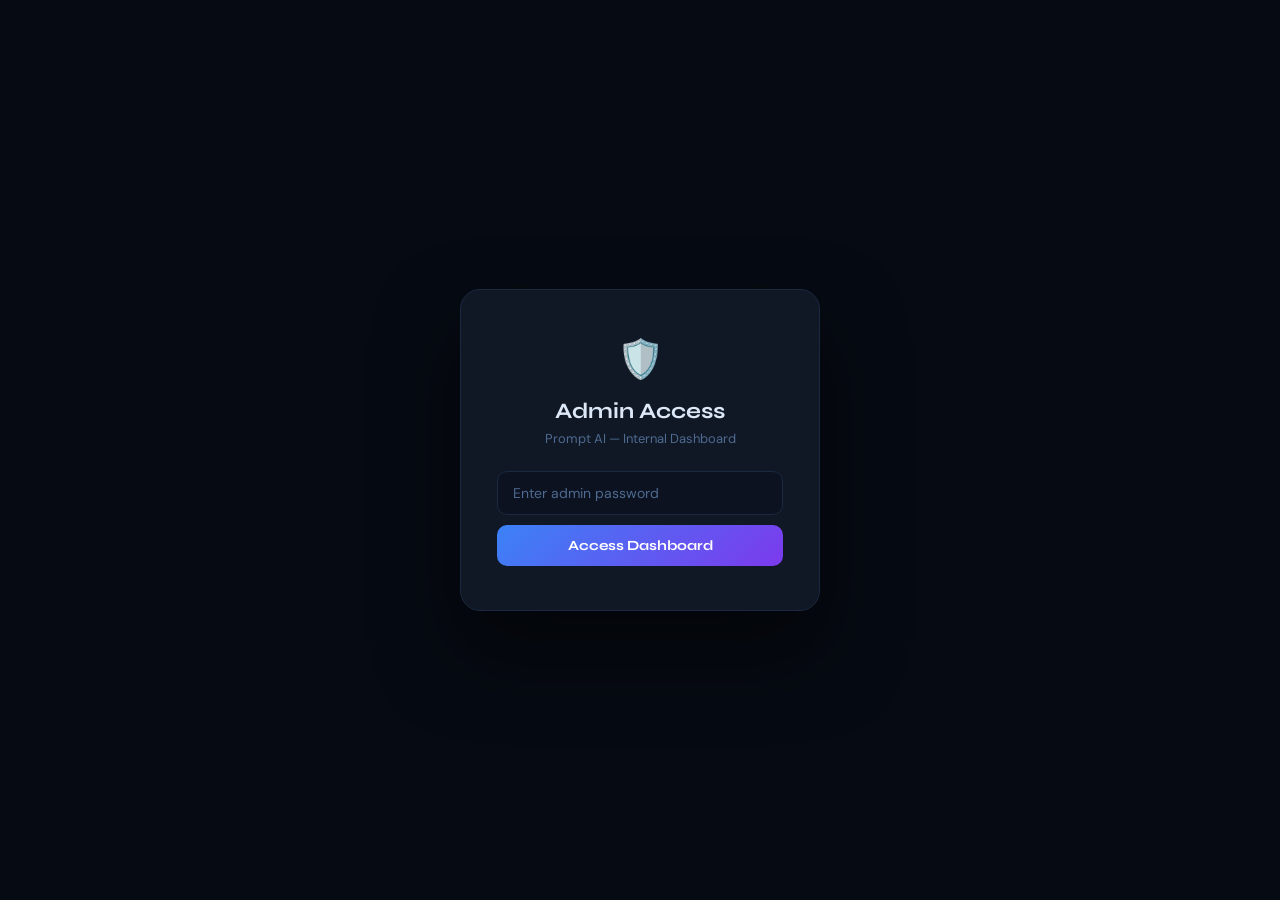
<file: admin.html>
<!doctype html>
<html lang="en">
  <head>
    <meta charset="UTF-8" />
    <meta name="viewport" content="width=device-width, initial-scale=1.0" />
    <title>Prompt AI — Admin</title>
    <link rel="stylesheet" href="admin-styles.css" />
  </head>
  <body>
    <div id="loginPage">
      <div class="login-wrap">
        <div class="login-card">
          <div class="login-icon">🛡️</div>
          <div class="login-title">Admin Access</div>
          <div class="login-sub">Prompt AI — Internal Dashboard</div>
          <input
            type="password"
            id="adminPass"
            placeholder="Enter admin password"
            onkeydown="if (event.key === 'Enter') adminLogin();"
          />
          <button class="btn-login" onclick="adminLogin()">
            Access Dashboard
          </button>
          <div class="login-err" id="loginErr">Incorrect password.</div>
        </div>
      </div>
    </div>

    <div id="adminPanel" style="display: none">
      <div class="admin-wrap">
        <div class="sidebar">
          <div class="sidebar-logo">
            <div class="logo-icon">⚡</div>
            <span class="logo-label">Admin</span>
          </div>
          <div class="sidebar-section">Overview</div>
          <div
            class="nav-item active"
            id="nav-overview"
            onclick="showView('overview')"
          >
            <svg
              width="15"
              height="15"
              viewBox="0 0 24 24"
              fill="none"
              stroke="currentColor"
              stroke-width="2"
            >
              <rect x="3" y="3" width="7" height="7" />
              <rect x="14" y="3" width="7" height="7" />
              <rect x="3" y="14" width="7" height="7" />
              <rect x="14" y="14" width="7" height="7" />
            </svg>
            <span>Dashboard</span>
          </div>
          <div
            class="nav-item"
            id="nav-activity"
            onclick="showView('activity')"
          >
            <svg
              width="15"
              height="15"
              viewBox="0 0 24 24"
              fill="none"
              stroke="currentColor"
              stroke-width="2"
            >
              <polyline points="22 12 18 12 15 21 9 3 6 12 2 12" />
            </svg>
            <span>Activity</span>
          </div>
          <div class="sidebar-section" style="margin-top: 14px">Users</div>
          <div class="nav-item" id="nav-users" onclick="showView('users')">
            <svg
              width="15"
              height="15"
              viewBox="0 0 24 24"
              fill="none"
              stroke="currentColor"
              stroke-width="2"
            >
              <path d="M17 21v-2a4 4 0 00-4-4H5a4 4 0 00-4 4v2" />
              <circle cx="9" cy="7" r="4" />
              <path d="M23 21v-2a4 4 0 00-3-3.87M16 3.13a4 4 0 010 7.75" />
            </svg>
            <span>Accounts</span>
          </div>
          <div
            class="nav-item"
            id="nav-waitlist"
            onclick="showView('waitlist')"
          >
            <svg
              width="15"
              height="15"
              viewBox="0 0 24 24"
              fill="none"
              stroke="currentColor"
              stroke-width="2"
            >
              <path
                d="M4 4h16c1.1 0 2 .9 2 2v12c0 1.1-.9 2-2 2H4c-1.1 0-2-.9-2-2V6c0-1.1.9-2 2-2z"
              />
              <polyline points="22,6 12,13 2,6" />
            </svg>
            <span>Waitlist</span>
          </div>
          <div class="sidebar-bottom">
            <button class="logout-btn" onclick="adminLogout()">Sign Out</button>
          </div>
        </div>

        <div class="main">
          <!-- DASHBOARD -->
          <div class="view active" id="view-overview">
            <div class="page-header">
              <div>
                <div class="page-title">Dashboard</div>
                <div class="page-sub" id="lastUpdated">Loading...</div>
              </div>
              <button class="refresh-btn" onclick="loadData()">
                <svg
                  width="12"
                  height="12"
                  viewBox="0 0 24 24"
                  fill="none"
                  stroke="currentColor"
                  stroke-width="2"
                >
                  <polyline points="23 4 23 10 17 10" />
                  <polyline points="1 20 1 14 7 14" />
                  <path
                    d="M3.51 9a9 9 0 0114.85-3.36L23 10M1 14l4.64 4.36A9 9 0 0020.49 15"
                  />
                </svg>
                Refresh
              </button>
            </div>
            <div class="stats-grid">
              <div class="stat-card blue">
                <div class="stat-label">Total Users</div>
                <div class="stat-value" id="statUsers">—</div>
                <div class="stat-sub">Registered accounts</div>
              </div>
              <div class="stat-card yellow">
                <div class="stat-label">Waitlist</div>
                <div class="stat-value" id="statWaitlist">—</div>
                <div class="stat-sub">Awaiting launch</div>
              </div>
              <div class="stat-card green">
                <div class="stat-label">Total Prompts</div>
                <div class="stat-value" id="statGen">—</div>
                <div class="stat-sub">All time</div>
              </div>
              <div class="stat-card purple">
                <div class="stat-label">Today</div>
                <div class="stat-value" id="statToday">—</div>
                <div class="stat-sub">Generations today</div>
              </div>
            </div>
            <div class="section">
              <div class="section-header">
                <span class="section-title">Top Categories</span>
              </div>
              <div id="catTable">
                <div class="empty-state">
                  <div class="empty-icon">📊</div>
                  No data yet
                </div>
              </div>
            </div>
            <div class="section">
              <div class="section-header">
                <span class="section-title">Recent Sign-ups</span
                ><span class="badge blue" id="recentCount">0</span>
              </div>
              <div id="recentSignups">
                <div class="empty-state">
                  <div class="empty-icon">👤</div>
                  No sign-ups yet
                </div>
              </div>
            </div>
          </div>

          <!-- ACTIVITY -->
          <div class="view" id="view-activity">
            <div class="page-header">
              <div>
                <div class="page-title">Activity Feed</div>
                <div class="page-sub">Live log from Supabase</div>
              </div>
              <button class="refresh-btn" onclick="loadData()">
                <svg
                  width="12"
                  height="12"
                  viewBox="0 0 24 24"
                  fill="none"
                  stroke="currentColor"
                  stroke-width="2"
                >
                  <polyline points="23 4 23 10 17 10" />
                  <polyline points="1 20 1 14 7 14" />
                  <path
                    d="M3.51 9a9 9 0 0114.85-3.36L23 10M1 14l4.64 4.36A9 9 0 0020.49 15"
                  /></svg
                >Refresh
              </button>
            </div>
            <div class="section">
              <div class="section-header">
                <span class="section-title">Events</span
                ><span class="badge blue" id="eventsCount">0</span>
              </div>
              <div id="activityFeed">
                <div class="empty-state">
                  <div class="empty-icon">📡</div>
                  No events yet
                </div>
              </div>
            </div>
          </div>

          <!-- USERS -->
          <div class="view" id="view-users">
            <div class="page-header">
              <div>
                <div class="page-title">Registered Users</div>
                <div class="page-sub">Everyone who has signed up</div>
              </div>
              <button class="refresh-btn" onclick="loadData()">
                <svg
                  width="12"
                  height="12"
                  viewBox="0 0 24 24"
                  fill="none"
                  stroke="currentColor"
                  stroke-width="2"
                >
                  <polyline points="23 4 23 10 17 10" />
                  <polyline points="1 20 1 14 7 14" />
                  <path
                    d="M3.51 9a9 9 0 0114.85-3.36L23 10M1 14l4.64 4.36A9 9 0 0020.49 15"
                  /></svg
                >Refresh
              </button>
            </div>
            <div class="section">
              <div class="section-header">
                <span class="section-title">Accounts</span
                ><span class="badge blue" id="usersCount">0</span>
              </div>
              <div class="table-wrap">
                <table>
                  <thead>
                    <tr>
                      <th>Name</th>
                      <th>Email</th>
                      <th>Provider</th>
                      <th>Joined</th>
                    </tr>
                  </thead>
                  <tbody id="usersBody">
                    <tr>
                      <td colspan="4">
                        <div class="empty-state">
                          <div class="empty-icon">👤</div>
                          No users yet
                        </div>
                      </td>
                    </tr>
                  </tbody>
                </table>
              </div>
            </div>
          </div>

          <!-- WAITLIST -->
          <div class="view" id="view-waitlist">
            <div class="page-header">
              <div>
                <div class="page-title">Waitlist</div>
                <div class="page-sub">People waiting for Prompt AI Pro</div>
              </div>
              <button class="refresh-btn" onclick="loadData()">
                <svg
                  width="12"
                  height="12"
                  viewBox="0 0 24 24"
                  fill="none"
                  stroke="currentColor"
                  stroke-width="2"
                >
                  <polyline points="23 4 23 10 17 10" />
                  <polyline points="1 20 1 14 7 14" />
                  <path
                    d="M3.51 9a9 9 0 0114.85-3.36L23 10M1 14l4.64 4.36A9 9 0 0020.49 15"
                  /></svg
                >Refresh
              </button>
            </div>
            <div class="section">
              <div class="section-header">
                <span class="section-title">Entries</span
                ><span class="badge yellow" id="waitlistCount">0</span>
              </div>
              <div class="table-wrap">
                <table>
                  <thead>
                    <tr>
                      <th>Email</th>
                      <th>WhatsApp</th>
                      <th>Signed Up</th>
                      <th>Status</th>
                    </tr>
                  </thead>
                  <tbody id="waitlistBody">
                    <tr>
                      <td colspan="4">
                        <div class="empty-state">
                          <div class="empty-icon">📋</div>
                          Waitlist is empty
                        </div>
                      </td>
                    </tr>
                  </tbody>
                </table>
              </div>
            </div>
          </div>
        </div>
      </div>
    </div>
    <script src="admin-script.js"></script>
  </body>
</html>
</file>
<file: admin-styles.css>
@import url('https://fonts.googleapis.com/css2?family=Syne:wght@600;700;800&family=DM+Sans:wght@300;400;500&display=swap');
:root{--bg:#060a12;--surface:#0c1220;--card:#101825;--border:#1a2840;--accent:#3b82f6;--accent2:#a78bfa;--text:#dce8f8;--muted:#4e6a90;--success:#34d399;--danger:#f87171;--warning:#fbbf24;}
*{margin:0;padding:0;box-sizing:border-box;}
body{background:var(--bg);color:var(--text);font-family:'DM Sans',sans-serif;min-height:100vh;}

.login-wrap{min-height:100vh;display:flex;align-items:center;justify-content:center;padding:24px;}
.login-card{background:var(--card);border:1px solid var(--border);border-radius:20px;padding:44px 36px;width:100%;max-width:360px;box-shadow:0 40px 80px rgba(0,0,0,0.5);text-align:center;}
.login-icon{font-size:38px;margin-bottom:14px;}
.login-title{font-family:'Syne',sans-serif;font-weight:700;font-size:22px;margin-bottom:6px;}
.login-sub{color:var(--muted);font-size:13px;margin-bottom:24px;}
.login-card input{width:100%;background:var(--surface);border:1px solid var(--border);border-radius:10px;padding:12px 15px;color:var(--text);font-family:'DM Sans',sans-serif;font-size:14px;outline:none;transition:border-color 0.2s;margin-bottom:10px;}
.login-card input:focus{border-color:var(--accent);}
.login-card input::placeholder{color:var(--muted);}
.btn-login{width:100%;padding:12px;border-radius:10px;border:none;background:linear-gradient(135deg,#3b82f6,#7c3aed);color:#fff;font-family:'Syne',sans-serif;font-weight:700;font-size:14px;cursor:pointer;transition:all 0.2s;}
.btn-login:hover{transform:translateY(-1px);box-shadow:0 8px 24px rgba(59,130,246,0.4);}
.login-err{color:var(--danger);font-size:12px;margin-top:8px;display:none;}

.admin-wrap{display:flex;min-height:100vh;}
.sidebar{width:216px;background:var(--card);border-right:1px solid var(--border);padding:20px 0;flex-shrink:0;display:flex;flex-direction:column;}
.sidebar-logo{display:flex;align-items:center;gap:9px;padding:0 18px 22px;border-bottom:1px solid var(--border);margin-bottom:18px;}
.logo-icon{width:30px;height:30px;border-radius:9px;background:linear-gradient(135deg,var(--accent),var(--accent2));display:flex;align-items:center;justify-content:center;font-size:15px;}
.logo-label{font-family:'Syne',sans-serif;font-weight:800;font-size:15px;background:linear-gradient(90deg,var(--accent),var(--accent2));-webkit-background-clip:text;-webkit-text-fill-color:transparent;}
.sidebar-section{font-size:9px;font-weight:600;letter-spacing:2px;text-transform:uppercase;color:var(--muted);padding:0 18px;margin-bottom:6px;}
.nav-item{display:flex;align-items:center;gap:9px;padding:9px 18px;color:var(--muted);font-size:13px;cursor:pointer;transition:all 0.15s;border-right:2px solid transparent;}
.nav-item:hover{color:var(--text);background:rgba(59,130,246,0.05);}
.nav-item.active{color:var(--accent);background:rgba(59,130,246,0.09);border-right-color:var(--accent);}
.sidebar-bottom{margin-top:auto;padding:14px 18px;border-top:1px solid var(--border);}
.logout-btn{width:100%;padding:8px;border-radius:8px;border:1px solid var(--border);background:transparent;color:var(--muted);font-size:13px;cursor:pointer;transition:all 0.2s;}
.logout-btn:hover{border-color:var(--danger);color:var(--danger);}

.main{flex:1;padding:28px;overflow-y:auto;}
.page-header{margin-bottom:28px;display:flex;align-items:flex-start;justify-content:space-between;flex-wrap:wrap;gap:12px;}
.page-title{font-family:'Syne',sans-serif;font-weight:800;font-size:24px;letter-spacing:-0.5px;}
.page-sub{color:var(--muted);font-size:13px;margin-top:4px;}
.refresh-btn{display:flex;align-items:center;gap:6px;padding:7px 14px;border-radius:8px;border:1px solid var(--border);background:transparent;color:var(--muted);font-size:12px;cursor:pointer;transition:all 0.2s;}
.refresh-btn:hover{border-color:var(--accent);color:var(--accent);}

.stats-grid{display:grid;grid-template-columns:repeat(auto-fill,minmax(180px,1fr));gap:14px;margin-bottom:28px;}
.stat-card{background:var(--card);border:1px solid var(--border);border-radius:13px;padding:18px;}
.stat-label{font-size:10px;font-weight:600;letter-spacing:1.5px;text-transform:uppercase;color:var(--muted);margin-bottom:10px;}
.stat-value{font-family:'Syne',sans-serif;font-weight:800;font-size:30px;line-height:1;margin-bottom:5px;}
.stat-sub{font-size:11px;color:var(--muted);}
.stat-card.blue .stat-value{color:var(--accent);}
.stat-card.purple .stat-value{color:var(--accent2);}
.stat-card.green .stat-value{color:var(--success);}
.stat-card.yellow .stat-value{color:var(--warning);}

.section{background:var(--card);border:1px solid var(--border);border-radius:13px;margin-bottom:20px;overflow:hidden;}
.section-header{display:flex;align-items:center;justify-content:space-between;padding:16px 20px;border-bottom:1px solid var(--border);}
.section-title{font-family:'Syne',sans-serif;font-weight:700;font-size:14px;}
.badge{display:inline-flex;align-items:center;padding:2px 9px;border-radius:100px;font-size:11px;font-weight:600;}
.badge.blue{background:rgba(59,130,246,0.12);color:var(--accent);}
.badge.purple{background:rgba(167,139,250,0.12);color:var(--accent2);}
.badge.green{background:rgba(52,211,153,0.12);color:var(--success);}
.badge.yellow{background:rgba(251,191,36,0.12);color:var(--warning);}

.table-wrap{overflow-x:auto;}
table{width:100%;border-collapse:collapse;}
th{text-align:left;font-size:9px;font-weight:600;letter-spacing:1.5px;text-transform:uppercase;color:var(--muted);padding:11px 20px;border-bottom:1px solid var(--border);}
td{padding:12px 20px;font-size:13px;color:var(--text);border-bottom:1px solid rgba(26,40,64,0.4);vertical-align:middle;}
tr:last-child td{border-bottom:none;}
tr:hover td{background:rgba(59,130,246,0.02);}
.empty-state{text-align:center;padding:40px 20px;color:var(--muted);font-size:13px;}
.empty-icon{font-size:32px;margin-bottom:10px;}

.activity-item{display:flex;align-items:flex-start;gap:12px;padding:12px 20px;border-bottom:1px solid rgba(26,40,64,0.35);}
.activity-item:last-child{border-bottom:none;}
.dot{width:8px;height:8px;border-radius:50%;flex-shrink:0;margin-top:4px;}
.dot.generation{background:var(--accent);}
.dot.waitlist{background:var(--warning);}
.dot.signup{background:var(--success);}
.dot.other{background:var(--muted);}
.activity-text{font-size:13px;flex:1;line-height:1.5;}
.activity-time{font-size:11px;color:var(--muted);flex-shrink:0;white-space:nowrap;}

.view{display:none;}.view.active{display:block;}

@media(max-width:768px){
  .sidebar{width:52px;}
  .sidebar-logo,.sidebar-section,.nav-item span,.sidebar-bottom{display:none;}
  .nav-item{padding:10px;justify-content:center;}
  .main{padding:16px;}
  .stats-grid{grid-template-columns:repeat(2,1fr);}
}
</file>
